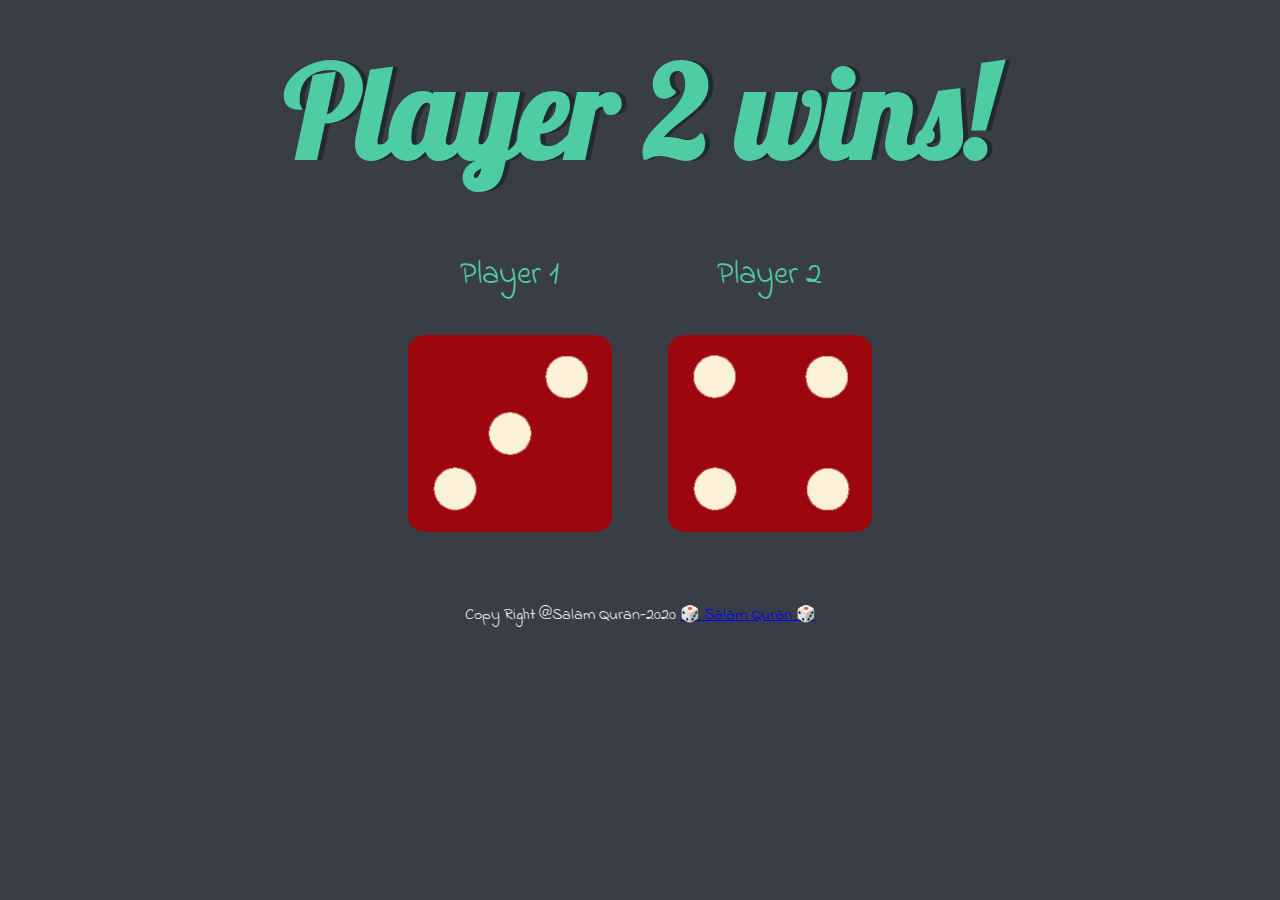
<file: index.html>
<!DOCTYPE html>
<html lang="en" dir="ltr">
  <head>
    <meta charset="utf-8">
    <title>Dicee</title>
    <link rel="stylesheet" href="styles.css">
    <link href="https://fonts.googleapis.com/css?family=Indie+Flower|Lobster" rel="stylesheet">

  </head>
  <body>

    <div class="container">
      <h1>Refresh Me</h1>

      <div class="dice">
        <p>Player 1</p>
        <img  class="img1" src="./images/dice6.png">
      </div>

      <div class="dice">
        <p>Player 2</p>
        <img class="img2" src="./images/dice6.png">
      </div>

    </div>

<script src="./index.js"></script>
  </body>

  <footer>
    <span>Copy Right @Salam Quran-2020</span>
    <a href="https://github.com/SE-SalamAQuran/">🎲 Salam Quran 🎲</a>
    
  </footer>

</html>
</file>
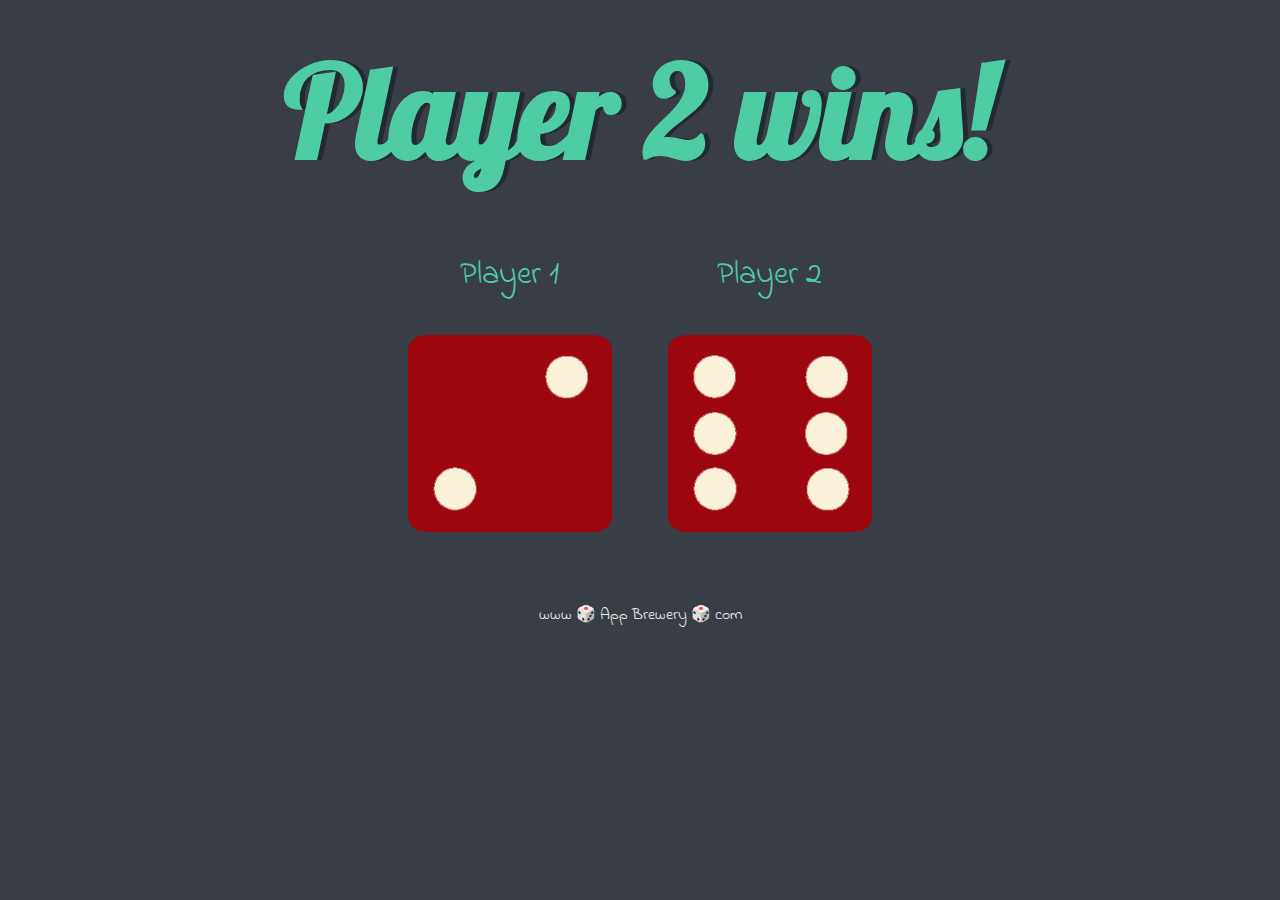
<file: dicee.html>
<!DOCTYPE html>
<html lang="en" dir="ltr">
  <head>
    <meta charset="utf-8">
    <title>Dicee</title>
    <link rel="stylesheet" href="styles.css">
    <link href="https://fonts.googleapis.com/css?family=Indie+Flower|Lobster" rel="stylesheet">

  </head>
  <body>

    <div class="container">
      <h1>Refresh Me</h1>

      <div class="dice">
        <p>Player 1</p>
        <img  class="img1" src="./images/dice6.png">
      </div>

      <div class="dice">
        <p>Player 2</p>
        <img class="img2" src="./images/dice6.png">
      </div>

    </div>

<script src="./index.js"></script>
  </body>

  <footer>
    www 🎲 App Brewery 🎲 com
  </footer>

</html>
</file>
<file: styles.css>
.container {
  width: 70%;
  margin: auto;
  text-align: center;
}

.dice {
  text-align: center;
  display: inline-block;

}

body {
  background-color: #393E46;
}

h1 {
  margin: 30px;
  font-family: 'Lobster', cursive;
  text-shadow: 5px 0 #232931;
  font-size: 8rem;
  color: #4ECCA3;
}

p {
  font-size: 2rem;
  color: #4ECCA3;
  font-family: 'Indie Flower', cursive;
}

img {
  width: 80%;
}

footer {
  margin-top: 5%;
  color: #EEEEEE;
  text-align: center;
  font-family: 'Indie Flower', cursive;

}

.fa-flag{
  color: red;
}
</file>
